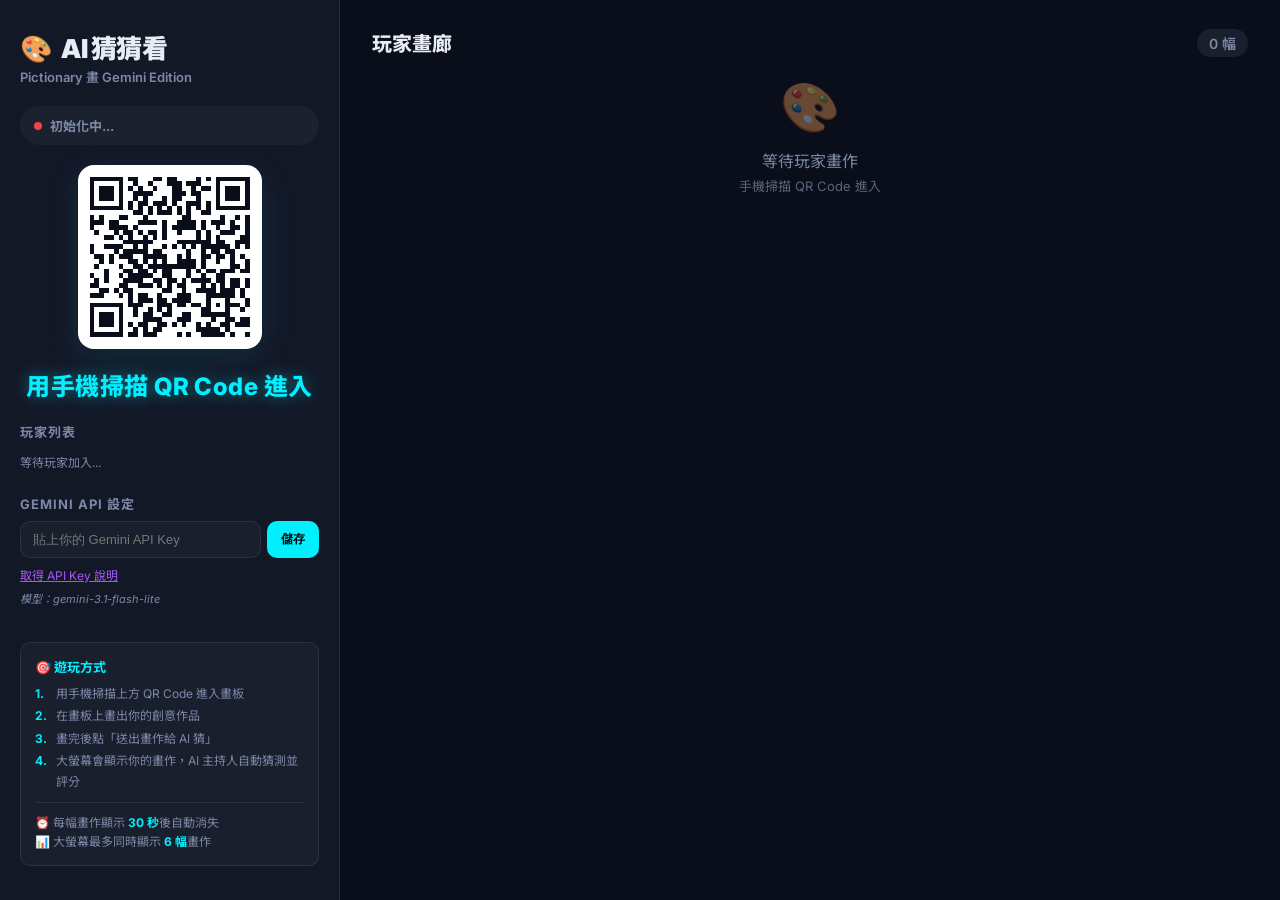
<file: index.html>
﻿<!doctype html>
<html lang="zh-Hant">
<head>
  <meta charset="utf-8">
  <meta name="viewport" content="width=device-width,initial-scale=1">
  <title>AI 猜猜看 - Pictionary</title>
  <link rel="preconnect" href="https://fonts.googleapis.com">
  <link href="https://fonts.googleapis.com/css2?family=Inter:wght@400;600;800;900&family=Noto+Sans+TC:wght@400;700;900&display=swap" rel="stylesheet">
  <link rel="stylesheet" href="css/main-screen.css?v=11">
</head>
<body>
  <div class="app">
    <aside class="sidebar">
      <div class="sidebar-header">
        <h1><span class="icon">&#127912;</span> AI 猜猜看</h1>
        <p class="subtitle">Pictionary 畫 Gemini Edition</p>
      </div>

      <div id="connectionStatus" class="status-badge offline">
        <span class="dot"></span><span class="label"> 初始化中...</span>
      </div>

      <div class="qr-section">
        <div class="qr-frame">
          <div id="qrCodeContainer"></div>
        </div>
        <p class="hint">用手機掃描 QR Code 進入</p>
      </div>

      <div class="players-section">
        <h3>玩家列表</h3>
        <ul id="playerList" class="player-list">
          <li class="empty">等待玩家加入...</li>
        </ul>
      </div>

      <div class="api-section">
        <h3>Gemini API 設定</h3>
        <div class="input-group">
          <input id="apiKeyInput" type="password" placeholder="貼上你的 Gemini API Key">
          <button id="saveKeyBtn" class="btn-small">儲存</button>
        </div>
        <p id="apiStatus" class="api-status"></p>
        <a class="help-link" href="https://aistudio.google.com/apikey" target="_blank">取得 API Key 說明</a>
        <p id="modelName" class="model-name"></p>
      </div>

      <div class="how-to-play">
        <h3>&#127919; 遊玩方式</h3>
        <ol>
          <li>用手機掃描上方 QR Code 進入畫板</li>
          <li>在畫板上畫出你的創意作品</li>
          <li>畫完後點「送出畫作給 AI 猜」</li>
          <li>大螢幕會顯示你的畫作，AI 主持人自動猜測並評分</li>
        </ol>
        <div class="rules">
          <p>&#9200; 每幅畫作顯示 <strong>30 秒</strong>後自動消失</p>
          <p>&#128202; 大螢幕最多同時顯示 <strong>6 幅</strong>畫作</p>
        </div>
      </div>
    </aside>

    <main class="gallery">
      <div class="gallery-header">
        <h2>玩家畫廊</h2>
        <span id="drawingCount" class="count">0 幅</span>
      </div>
      <div id="galleryGrid" class="gallery-grid">
        <div class="empty-state">
          <div class="empty-icon">&#127912;</div>
          <p>等待玩家畫作</p>
          <p class="sub">手機掃描 QR Code 進入</p>
        </div>
      </div>
    </main>
  </div>

  <script src="vendor/ably.min.js?v=11"></script>
  <script src="vendor/qrcode.min.js?v=11"></script>
  <script src="js/main-screen.js?v=11"></script>
</body>
</html>
</file>
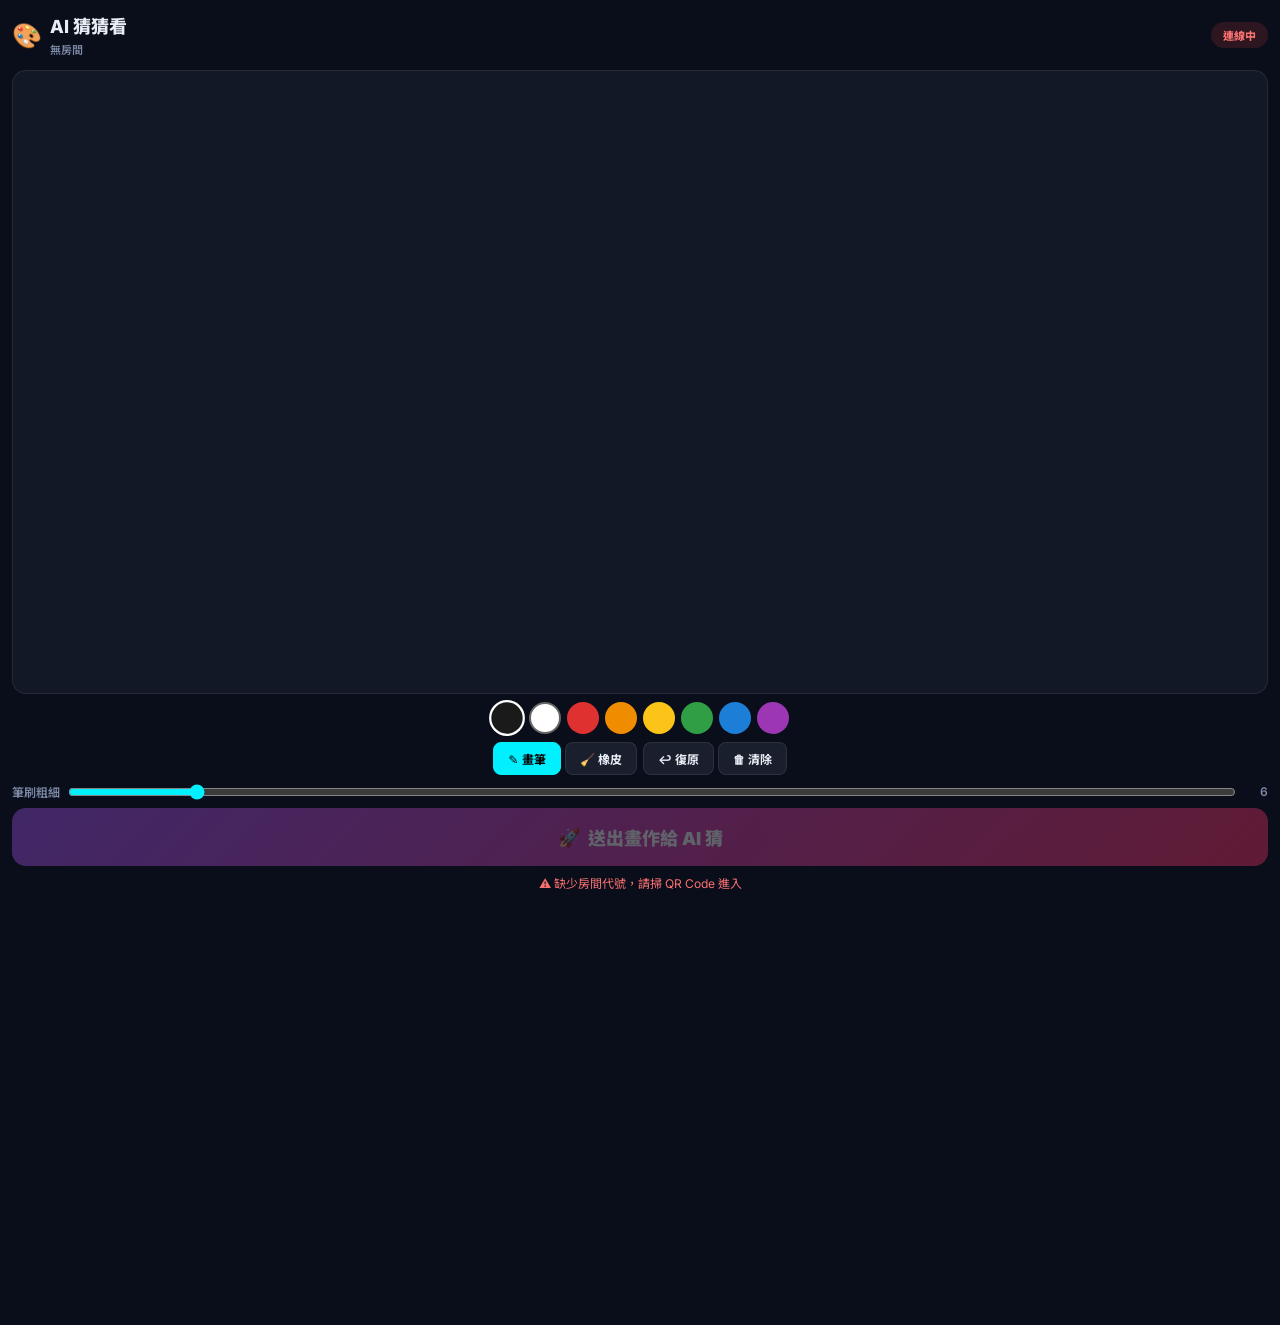
<file: mobile.html>
﻿<!doctype html>
<html lang="zh-Hant">
<head>
  <meta charset="utf-8">
  <meta name="viewport" content="width=device-width,initial-scale=1,maximum-scale=1,user-scalable=no,viewport-fit=cover">
  <meta name="theme-color" content="#0a0e1a">
  <title>AI 猜猜看 - 畫板</title>
  <link rel="preconnect" href="https://fonts.googleapis.com">
  <link href="https://fonts.googleapis.com/css2?family=Inter:wght@400;600;800;900&family=Noto+Sans+TC:wght@400;700;900&display=swap" rel="stylesheet">
  <link rel="stylesheet" href="css/mobile.css?v=11">
</head>
<body>
  <div class="app-shell">
    <header class="top-bar">
      <div class="top-left">
        <span class="logo">&#127912;</span>
        <div>
          <h1>AI 猜猜看</h1>
          <span id="roomLabel" class="room-label"></span>
        </div>
      </div>
      <div id="connBadge" class="conn-badge offline">連線中</div>
    </header>

    <section class="canvas-wrap">
      <canvas id="drawCanvas" width="500" height="500"></canvas>
    </section>

    <section class="controls">
      <div class="palette" id="palette">
        <button class="swatch active" data-color="#1a1a1a" style="--c:#1a1a1a" aria-label="黑色"></button>
        <button class="swatch" data-color="#ffffff" style="--c:#fff;border-color:#666" aria-label="白色"></button>
        <button class="swatch" data-color="#e03131" style="--c:#e03131" aria-label="紅色"></button>
        <button class="swatch" data-color="#f08c00" style="--c:#f08c00" aria-label="橘色"></button>
        <button class="swatch" data-color="#fcc419" style="--c:#fcc419" aria-label="黃色"></button>
        <button class="swatch" data-color="#2f9e44" style="--c:#2f9e44" aria-label="綠色"></button>
        <button class="swatch" data-color="#1c7ed6" style="--c:#1c7ed6" aria-label="藍色"></button>
        <button class="swatch" data-color="#9c36b5" style="--c:#9c36b5" aria-label="紫色"></button>
      </div>

      <div class="tool-row">
        <div class="btn-group">
          <button id="brushBtn" class="tool-btn active">&#9998; 畫筆</button>
          <button id="eraserBtn" class="tool-btn">&#129529; 橡皮</button>
        </div>
        <div class="btn-group">
          <button id="undoBtn" class="tool-btn">&#8617; 復原</button>
          <button id="clearBtn" class="tool-btn">&#128465; 清除</button>
        </div>
      </div>

      <div class="size-row">
        <label>筆刷粗細</label>
        <input id="sizeSlider" type="range" min="2" max="40" value="6">
        <output id="sizeDisplay">6</output>
      </div>
    </section>

    <button id="submitBtn" class="submit-btn" disabled>
      <span>&#128640;</span> 送出畫作給 AI 猜
    </button>

    <p id="statusMsg" class="status-msg">請在畫板上揮灑創意</p>
  </div>

  <script src="vendor/ably.min.js?v=11"></script>
  <script src="js/mobile.js?v=11"></script>
</body>
</html>
</file>
<file: css/main-screen.css>
:root {
  --bg: #0a0e1a;
  --surface: #131827;
  --card: #1a1f2e;
  --border: rgba(255,255,255,.08);
  --text: #e8edf5;
  --muted: #7b89a6;
  --accent: #00f0ff;
  --accent2: #a855f7;
  --accent3: #ff3366;
  --radius: 16px;
  --radius-sm: 10px;
}
* { box-sizing: border-box; margin: 0; padding: 0; }
html, body { height: 100%; font-family: Inter, 'Noto Sans TC', system-ui, sans-serif; background: var(--bg); color: var(--text); }
.app { display: flex; height: 100vh; overflow: hidden; }

.sidebar {
  width: 340px; min-width: 340px;
  padding: 28px 20px;
  background: var(--surface);
  border-right: 1px solid var(--border);
  display: flex; flex-direction: column; gap: 20px;
  overflow-y: auto;
}
.sidebar-header h1 { font-size: 26px; font-weight: 900; letter-spacing: -.03em; }
.sidebar-header .icon { margin-right: 6px; }
.subtitle { color: var(--muted); font-size: 13px; font-weight: 600; margin-top: 2px; }

.status-badge {
  display: flex; align-items: center; gap: 8px;
  padding: 10px 14px; border-radius: 999px;
  font-size: 13px; font-weight: 700;
  background: rgba(255,255,255,.04);
  color: var(--muted);
}
.status-badge .dot { width: 8px; height: 8px; border-radius: 50%; background: #666; }
.status-badge.online .dot { background: #22c55e; box-shadow: 0 0 12px #22c55e; }
.status-badge.offline .dot { background: #ef4444; }
.status-badge.ready .dot { background: var(--accent); box-shadow: 0 0 12px var(--accent); }

.qr-section { text-align: center; }
.qr-frame {
  display: inline-block; padding: 12px;
  background: white; border-radius: var(--radius);
  box-shadow: 0 8px 32px rgba(0,240,255,.1);
}
.qr-frame canvas { display: block; width: 160px; height: 160px; border-radius: 8px; }
.hint { color: var(--accent); font-size: 24px; font-weight: 800; margin-top: 14px; text-shadow: 0 0 16px rgba(0,240,255,.45); letter-spacing: .02em; }

.players-section h3, .api-section h3 { font-size: 13px; font-weight: 700; color: var(--muted); text-transform: uppercase; letter-spacing: .08em; margin-bottom: 8px; }
.player-list { list-style: none; display: flex; flex-direction: column; gap: 6px; }
.player-list li { padding: 8px 12px; background: var(--card); border-radius: var(--radius-sm); font-size: 14px; font-weight: 600; display: flex; align-items: center; gap: 8px; }
.player-list li::before { content: ''; width: 6px; height: 6px; border-radius: 50%; background: #22c55e; }
.player-list .empty { color: var(--muted); font-weight: 400; font-size: 12px; background: none; padding: 4px 0; }
.player-list .empty::before { display: none; }

.input-group { display: flex; gap: 6px; }
.input-group input {
  flex: 1; padding: 10px 12px;
  background: var(--card); border: 1px solid var(--border); border-radius: var(--radius-sm);
  color: var(--text); font-size: 13px; outline: none;
}
.input-group input:focus { border-color: var(--accent); }
.btn-small {
  padding: 10px 14px; border: none; border-radius: var(--radius-sm);
  background: var(--accent); color: #000; font-weight: 800; font-size: 12px;
  cursor: pointer; white-space: nowrap;
}
.btn-small:hover { opacity: .85; }
.api-status { font-size: 11px; color: var(--muted); margin-top: 4px; }
.api-status.ok { color: #22c55e; }
.api-status.err { color: var(--accent3); }
.help-link { display: inline-block; font-size: 12px; color: var(--accent2); margin-top: 4px; }
.model-name { font-size: 11px; color: var(--muted); margin-top: 6px; font-style: italic; }

.how-to-play {
  margin-top: 16px; padding: 14px;
  background: var(--card); border-radius: var(--radius-sm);
  border: 1px solid var(--border);
}
.how-to-play h3 { font-size: 13px; font-weight: 700; margin-bottom: 8px; color: var(--accent); }
.how-to-play ol {
  list-style: none;
  counter-reset: steps;
  padding-left: 0;
  font-size: 12px; color: var(--muted); line-height: 1.7;
}
.how-to-play ol li {
  counter-increment: steps;
  position: relative;
  padding-left: 21px;
  margin-bottom: 2px;
}
.how-to-play ol li::before {
  content: counter(steps) ". ";
  position: absolute;
  left: 0;
  top: 0;
  font-weight: 700;
  color: var(--accent);
}
.how-to-play .rules {
  margin-top: 10px; padding-top: 10px;
  border-top: 1px solid var(--border);
}
.how-to-play .rules p {
  font-size: 12px; color: var(--muted); line-height: 1.6;
}
.how-to-play .rules strong { color: var(--accent); }

/* Gallery */
.gallery {
  flex: 1; display: flex; flex-direction: column;
  padding: 28px 32px; overflow: hidden;
}
.gallery-header { display: flex; align-items: center; justify-content: space-between; margin-bottom: 20px; }
.gallery-header h2 { font-size: 20px; font-weight: 800; }
.count { font-size: 14px; color: var(--muted); font-weight: 600; background: var(--card); padding: 4px 12px; border-radius: 999px; }

.gallery-grid {
  flex: 1; display: grid;
  grid-template-columns: repeat(auto-fill, minmax(240px, 1fr));
  gap: 16px; align-content: start;
  overflow-y: auto;
  scrollbar-width: thin;
  scrollbar-color: var(--border) transparent;
}

.drawing-card {
  background: var(--card); border-radius: var(--radius);
  border: 1px solid var(--border);
  overflow: hidden;
  display: flex; flex-direction: column;
  animation: fadeUp .4s ease;
}
@keyframes fadeUp { from { opacity: 0; transform: translateY(12px); } to { opacity: 1; transform: translateY(0); } }
.drawing-card .thumb {
  width: 100%; aspect-ratio: 1;
  object-fit: contain; background: #f8f9fa;
  display: block;
}
.drawing-card .card-body { padding: 12px 14px; }
.drawing-card .player-name { font-size: 12px; color: var(--accent); font-weight: 700; margin-bottom: 6px; }
.drawing-card .ai-thinking {
  display: flex; align-items: center; gap: 8px;
  font-size: 13px; color: var(--muted);
}
.drawing-card .spinner { width: 14px; height: 14px; border: 2px solid var(--border); border-top-color: var(--accent); border-radius: 50%; animation: spin .7s linear infinite; }
@keyframes spin { to { transform: rotate(360deg); } }
.drawing-card .ai-result { font-size: 14px; line-height: 1.5; }
.drawing-card .ai-result .guess { font-weight: 800; color: var(--accent2); }
.drawing-card .ai-result .score { display: inline-block; margin-top: 4px; font-size: 16px; }
.drawing-card .ai-result .comment { color: var(--muted); font-size: 13px; margin-top: 4px; }

.empty-state {
  grid-column: 1 / -1;
  display: flex; flex-direction: column; align-items: center; justify-content: center;
  height: 100%; color: var(--muted); text-align: center;
}
.empty-state .empty-icon { font-size: 48px; margin-bottom: 12px; opacity: .4; }
.empty-state p { font-size: 16px; }
.empty-state .sub { font-size: 13px; margin-top: 4px; opacity: .7; }
</file>
<file: css/mobile.css>
:root {
  --bg: #0a0e1a;
  --surface: #131827;
  --card: #1a1f2e;
  --border: rgba(255,255,255,.08);
  --text: #e8edf5;
  --muted: #7b89a6;
  --accent: #00f0ff;
  --accent2: #a855f7;
  --accent3: #ff3366;
  --radius: 14px;
  --radius-sm: 10px;
}
* { box-sizing: border-box; margin: 0; padding: 0; }
html, body {
  height: 100%; overflow: hidden;
  font-family: Inter, 'Noto Sans TC', system-ui, sans-serif;
  background: var(--bg); color: var(--text);
  touch-action: none;
  -webkit-user-select: none; user-select: none;
}
button { font: inherit; -webkit-tap-highlight-color: transparent; touch-action: manipulation; }

.app-shell {
  height: 100dvh;
  display: flex; flex-direction: column;
  padding: max(8px, env(safe-area-inset-top)) 12px max(8px, env(safe-area-inset-bottom));
  gap: 8px;
}

.top-bar {
  display: flex; align-items: center; justify-content: space-between;
  padding: 4px 0;
}
.top-left { display: flex; align-items: center; gap: 8px; }
.top-left .logo { font-size: 24px; }
.top-left h1 { font-size: 18px; font-weight: 800; }
.room-label { font-size: 11px; color: var(--muted); font-weight: 600; }
.conn-badge {
  padding: 5px 12px; border-radius: 999px;
  font-size: 11px; font-weight: 800;
}
.conn-badge.online { background: rgba(34,197,94,.15); color: #4ade80; }
.conn-badge.offline { background: rgba(239,68,68,.15); color: #f87171; }

.canvas-wrap {
  flex: 1; display: grid; place-items: center;
  background: var(--surface); border-radius: var(--radius);
  border: 1px solid var(--border);
  min-height: 0;
}
#drawCanvas {
  display: block;
  width: 100%; height: 100%;
  border-radius: 8px;
  touch-action: none;
  cursor: crosshair;
}

.controls { display: flex; flex-direction: column; gap: 8px; }

.palette { display: flex; gap: 6px; justify-content: center; }
.swatch {
  width: 32px; height: 32px; padding: 0;
  border: 2px solid transparent; border-radius: 50%;
  background: var(--c);
  cursor: pointer;
}
.swatch.active { border-color: white; transform: scale(1.12); }

.tool-row { display: flex; gap: 6px; justify-content: center; }
.btn-group { display: flex; gap: 4px; }
.tool-btn {
  padding: 7px 14px;
  border: 1px solid var(--border); border-radius: 8px;
  background: var(--card); color: var(--text);
  font-size: 12px; font-weight: 700;
  cursor: pointer;
}
.tool-btn.active { background: var(--accent); color: #000; border-color: var(--accent); }

.size-row {
  display: flex; align-items: center; gap: 8px;
  color: var(--muted); font-size: 12px; font-weight: 600;
}
.size-row input { flex: 1; accent-color: var(--accent); }
.size-row output { min-width: 24px; text-align: right; font-variant-numeric: tabular-nums; }

.submit-btn {
  padding: 16px; border: none; border-radius: var(--radius);
  background: linear-gradient(135deg, var(--accent2), var(--accent3));
  color: white; font-size: 18px; font-weight: 900;
  cursor: pointer; display: flex; align-items: center; justify-content: center; gap: 8px;
  box-shadow: 0 8px 24px rgba(168,85,247,.3);
}
.submit-btn:disabled { opacity: .35; box-shadow: none; }
.submit-btn:not(:disabled):active { transform: scale(.97); }

.status-msg {
  text-align: center; font-size: 12px; color: var(--muted);
  min-height: 18px;
}
.status-msg.err { color: #f87171; }
.status-msg.ok { color: #4ade80; }

@media (max-height: 640px) {
  .palette { gap: 4px; }
  .swatch { width: 26px; height: 26px; }
  .tool-btn { padding: 5px 10px; font-size: 11px; }
  .submit-btn { padding: 12px; font-size: 15px; }
}
</file>
